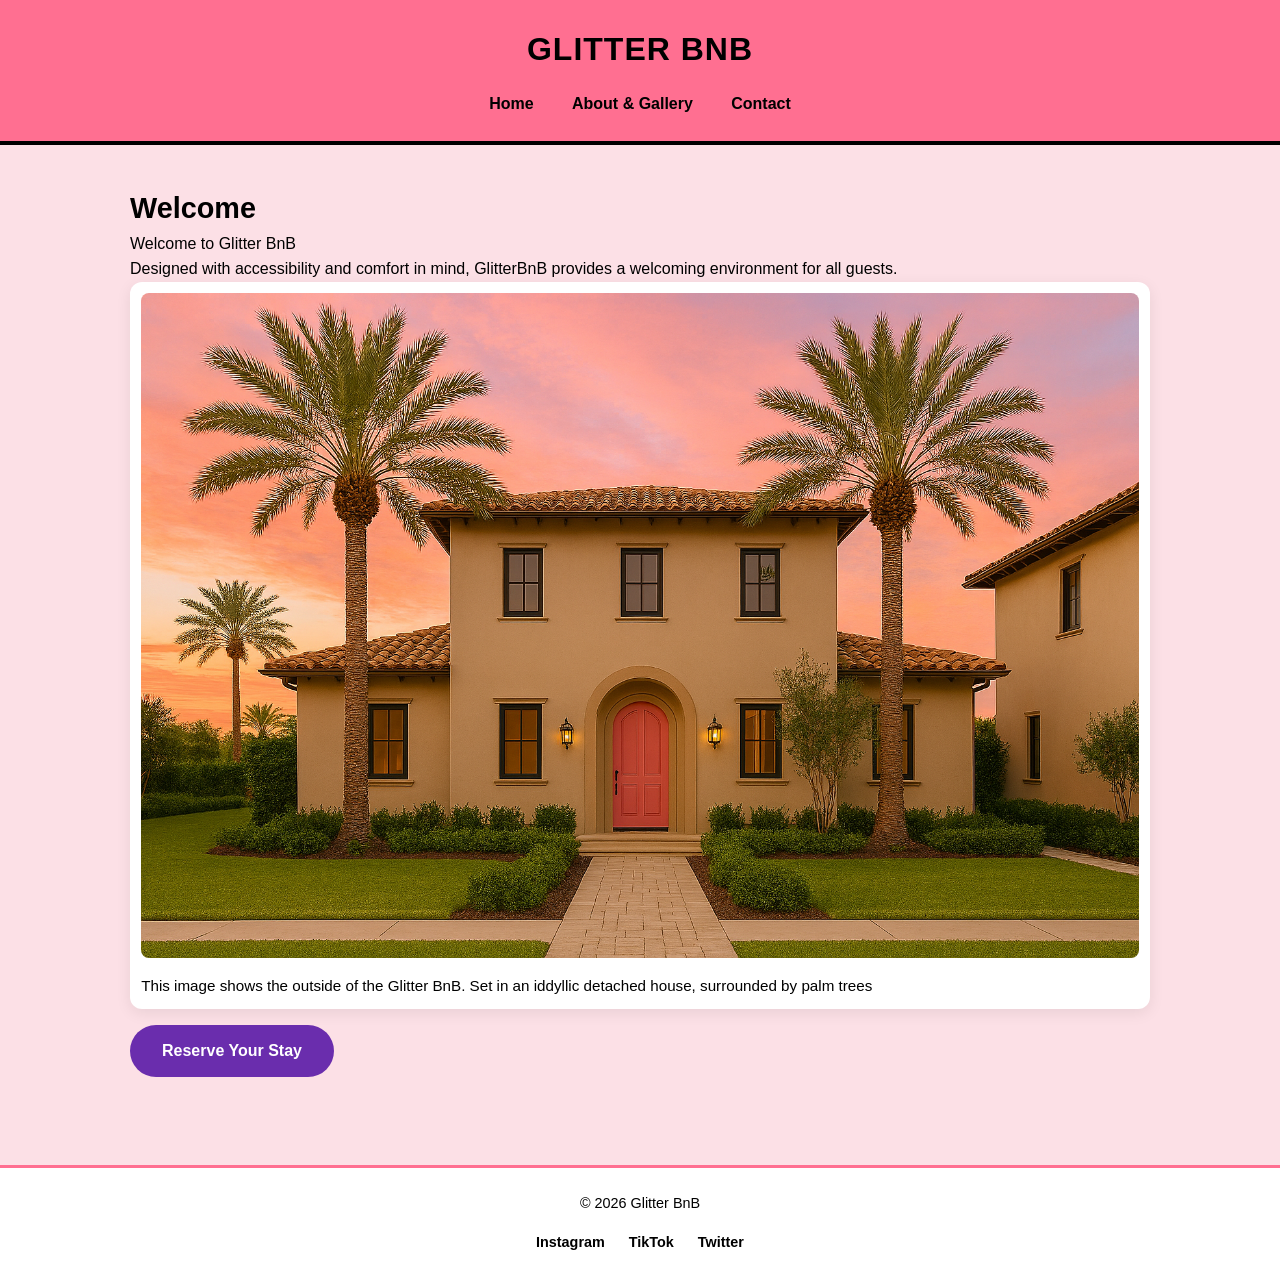
<file: index.html>
﻿<!DOCTYPE html>
<html lang="en">
<head>
    <meta charset="UTF-8">
    <title>Glitter BnB</title>
    <meta name="viewport" content="width=device-width, initial-scale=1.0">
    <link rel="stylesheet" href="root/style.css">
    <script src="root/java.js" defer></script>
</head>
<body>

    <header>
        <h1>Glitter BnB</h1>
        <nav>
            <ul>
                <li><a href="index.html">Home</a></li>
                <li><a href="about.html">About & Gallery</a></li>
                <li><a href="contact.html">Contact</a></li>
            </ul>
        </nav>
    </header>

    <main>

        <section>
            <h2>Welcome</h2>
            <p>
                Welcome to Glitter BnB
            </p>
            <p>
                Designed with accessibility and comfort in mind, GlitterBnB
                provides a welcoming environment for all guests.
            </p>
            <!-- Image generated with Microsoft Copilot -->
            <figure>
                <img src="images/front.png" alt="FrontHouse">
                <figcaption>This image shows the outside of the Glitter BnB. Set in an iddyllic detached house, surrounded by palm trees </figcaption>
            </figure>

            <a href="contact.html#contactForm" class="btn">Reserve Your Stay</a>
        </section>

    </main>

    <footer>
        <p>&copy; 2026 Glitter BnB</p>
        <div class="social-links">
            <a href="https://www.instagram.com/" target="_blank" aria-label="Instagram">Instagram</a>
            <a href="https://www.tiktok.com/" target="_blank" aria-label="TikTok">TikTok</a>
            <a href="https://twitter.com/" target="_blank" aria-label="Twitter">Twitter</a>
        </div>
    </footer>

</body>
</html>
</file>
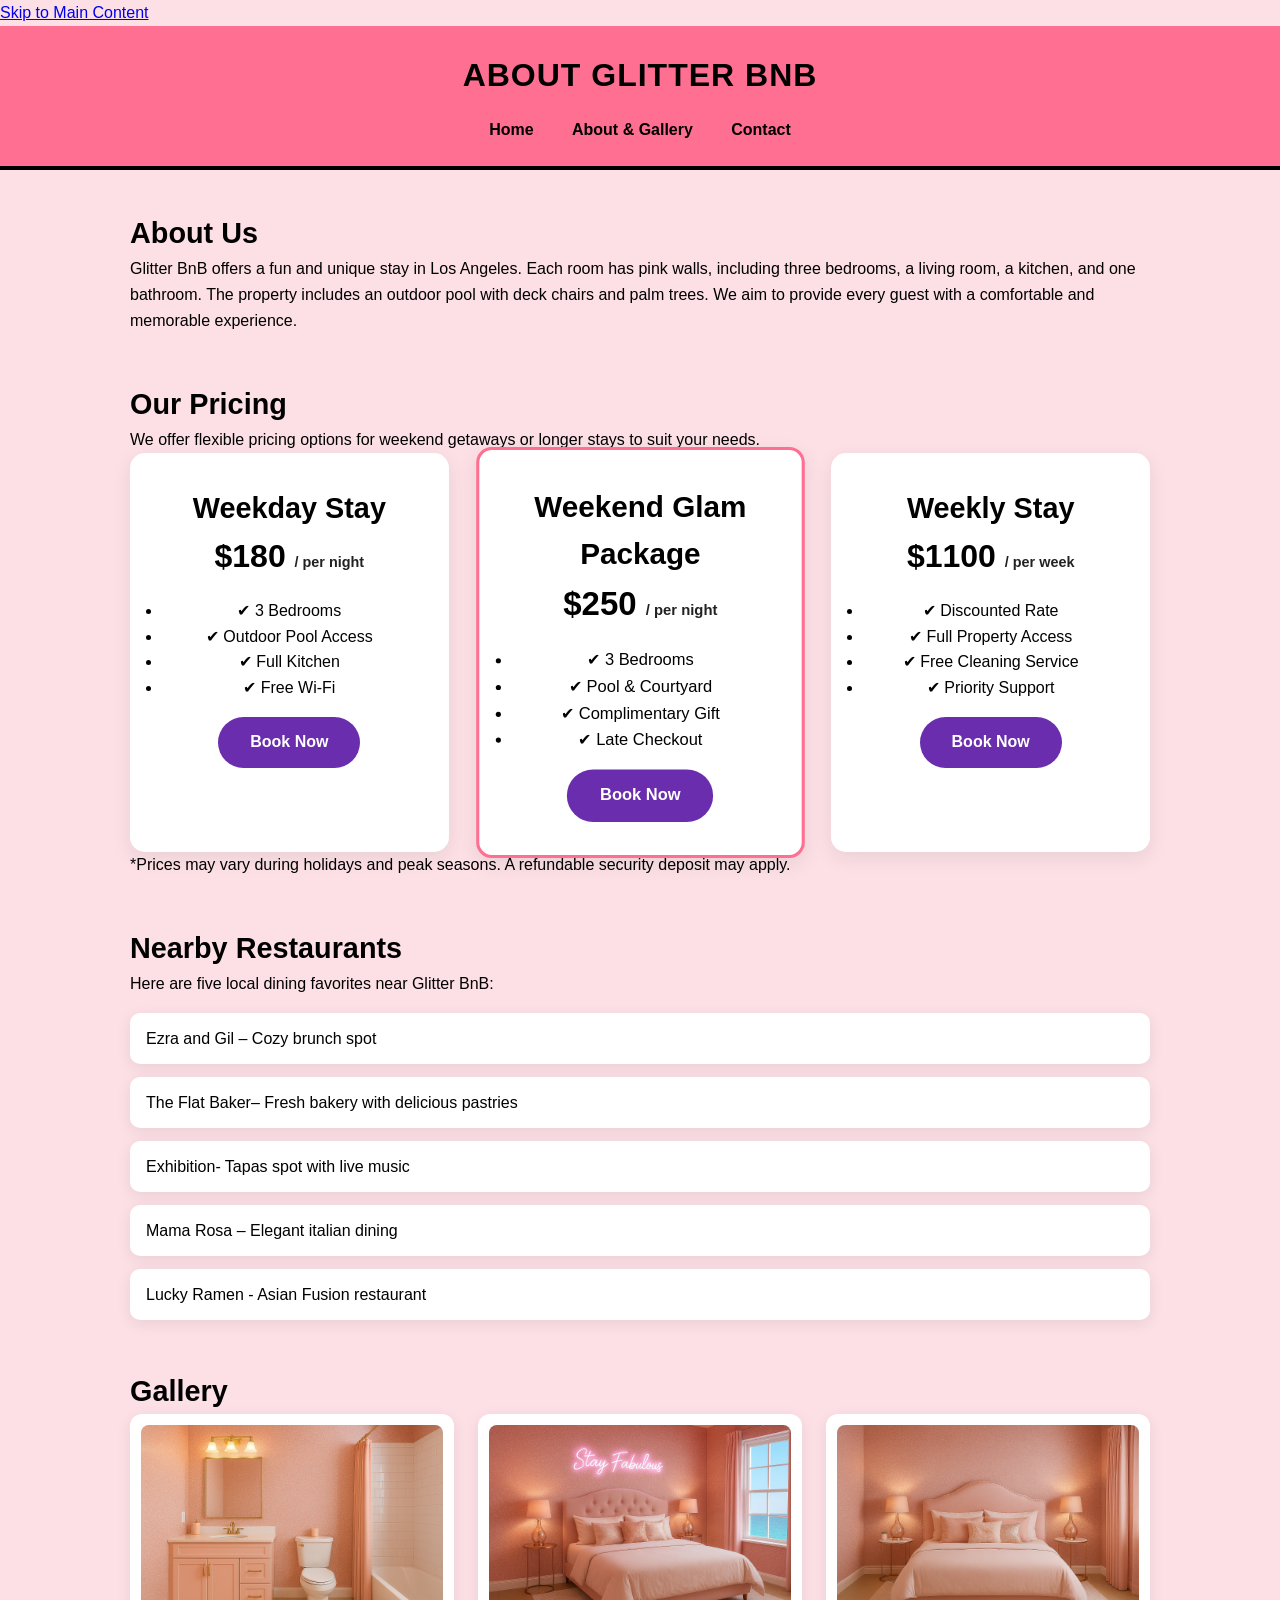
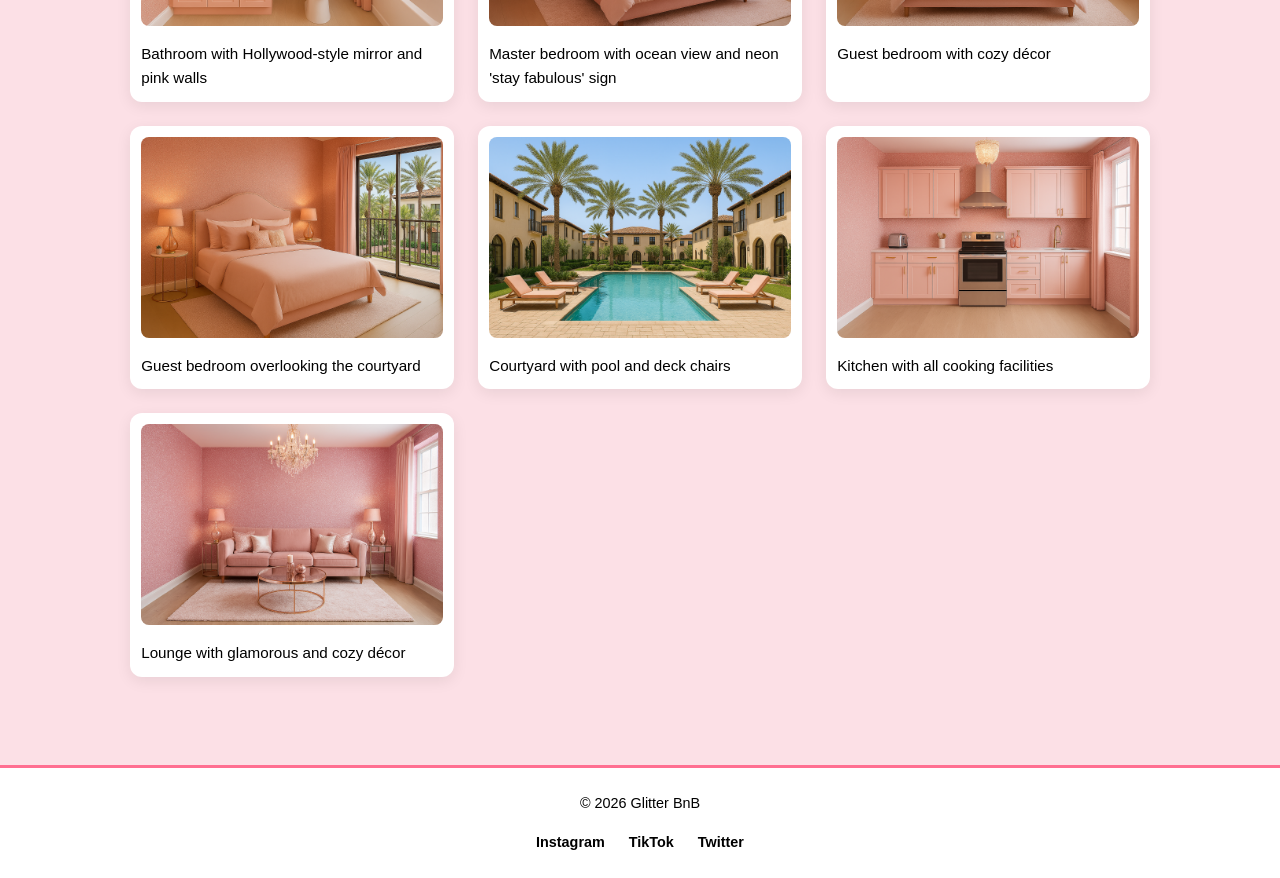
<file: about.html>
﻿<!DOCTYPE html>
<html lang="en">
<head>
    <meta charset="UTF-8">
    <title>About Us - Glitter BnB</title>
    <meta name="viewport" content="width=device-width, initial-scale=1.0">
    <link rel="stylesheet" href="root/style.css?v=3">
</head>
<body>

    <a href="#main" class="skip-link">Skip to Main Content</a>

    <header>
        <h1>About Glitter BnB</h1>
        <nav aria-label="Main Navigation">
            <ul>
                <li><a href="index.html">Home</a></li>
                <li><a href="about.html">About & Gallery</a></li>
                <li><a href="contact.html">Contact</a></li>
            </ul>
        </nav>
    </header>

    <main id="main">
        <section aria-labelledby="about-heading">
            <h2 id="about-heading">About Us</h2>
            <p>
                Glitter BnB offers a fun and unique stay in Los Angeles. Each room has pink walls, including three bedrooms, a living room, a kitchen, and one bathroom.
                The property includes an outdoor pool with deck chairs and palm trees. We aim to provide every guest with a comfortable and memorable experience.
            </p>
        </section>

        <section aria-labelledby="pricing-heading">
            <h2 id="pricing-heading">Our Pricing</h2>
            <p>
                We offer flexible pricing options for weekend getaways or longer stays to suit your needs.
            </p>

            <div class="pricing-cards" role="list">
                <div class="price-card" role="listitem">
                    <h3>Weekday Stay</h3>
                    <p class="price">$180 <span>/ per night</span></p>
                    <ul>
                        <li><span aria-hidden="true">✔</span> 3 Bedrooms</li>
                        <li><span aria-hidden="true">✔</span> Outdoor Pool Access</li>
                        <li><span aria-hidden="true">✔</span> Full Kitchen</li>
                        <li><span aria-hidden="true">✔</span> Free Wi-Fi</li>
                    </ul>
                    <a href="contact.html#contactForm" class="btn">Book Now</a>
                </div>

                <div class="price-card featured" role="listitem">
                    <h3>Weekend Glam Package</h3>
                    <p class="price">$250 <span>/ per night</span></p>
                    <ul>
                        <li><span aria-hidden="true">✔</span> 3 Bedrooms</li>
                        <li><span aria-hidden="true">✔</span> Pool & Courtyard</li>
                        <li><span aria-hidden="true">✔</span> Complimentary Gift</li>
                        <li><span aria-hidden="true">✔</span> Late Checkout</li>
                    </ul>
                    <a href="contact.html#contactForm" class="btn">Book Now</a>
                </div>

                <div class="price-card" role="listitem">
                    <h3>Weekly Stay</h3>
                    <p class="price">$1100 <span>/ per week</span></p>
                    <ul>
                        <li><span aria-hidden="true">✔</span> Discounted Rate</li>
                        <li><span aria-hidden="true">✔</span> Full Property Access</li>
                        <li><span aria-hidden="true">✔</span> Free Cleaning Service</li>
                        <li><span aria-hidden="true">✔</span> Priority Support</li>
                    </ul>
                    <a href="contact.html#contactForm" class="btn">Book Now</a>
                </div>
            </div>

            <p class="pricing-note">
                *Prices may vary during holidays and peak seasons. A refundable security deposit may apply.
            </p>
        </section>

        <section aria-labelledby="restaurants-heading">
            <h2 id="restaurants-heading">Nearby Restaurants</h2>
            <p>Here are five local dining favorites near Glitter BnB:</p>
            <ol class="restaurants-list">
                <li>Ezra and Gil – Cozy brunch spot</li>
                <li>The Flat Baker– Fresh bakery with delicious pastries</li>
                <li>Exhibition- Tapas spot with live music</li>
                <li>Mama Rosa – Elegant italian dining</li>
                <li>Lucky Ramen - Asian Fusion restaurant</li>
            </ol>
        </section>

        <section aria-labelledby="gallery-heading">
            <h2 id="gallery-heading">Gallery</h2>
            <div class="gallery">
                <!-- Image generated with Microsoft Copilot -->
                <figure>
                    <img src="images/bathroom.png" alt="Bathroom with Hollywood-style mirror">
                    <figcaption>Bathroom with Hollywood-style mirror and pink walls</figcaption>
                </figure>
                <!-- Image generated with Microsoft Copilot -->
                <figure>
                    <img src="images/bedroom.png" alt="Master bedroom with pink walls">
                    <figcaption>Master bedroom with ocean view and neon 'stay fabulous' sign</figcaption>
                </figure>
                <!-- Image generated with Microsoft Copilot -->
                <figure>
                    <img src="images/bedroom2.png" alt="Guest bedroom with double bed">
                    <figcaption>Guest bedroom with cozy décor</figcaption>
                </figure>
                <!-- Image generated with Microsoft Copilot -->
                <figure>
                    <img src="images/bedroom3.png" alt="Guest bedroom with courtyard view">
                    <figcaption>Guest bedroom overlooking the courtyard</figcaption>
                </figure>
                <!-- Image generated with Microsoft Copilot -->
                <figure>
                    <img src="images/courtyard.png" alt="Courtyard with pool">
                    <figcaption>Courtyard with pool and deck chairs</figcaption>
                </figure>
                <!-- Image generated with Microsoft Copilot -->
                <figure>
                    <img src="images/kitchen.png" alt="Fully equipped kitchen">
                    <figcaption>Kitchen with all cooking facilities</figcaption>
                </figure>
                <!-- Image generated with Microsoft Copilot -->
                <figure>
                    <img src="images/lounge.png" alt="Lounge area">
                    <figcaption>Lounge with glamorous and cozy décor</figcaption>
                </figure>
            </div>
        </section>
    </main>

    <footer>
        <p>&copy; 2026 Glitter BnB</p>
        <div class="social-links">
            <a href="https://www.instagram.com/" target="_blank" aria-label="Instagram profile">Instagram</a>
            <a href="https://www.tiktok.com/" target="_blank" aria-label="TikTok profile">TikTok</a>
            <a href="https://twitter.com/" target="_blank" aria-label="Twitter profile">Twitter</a>
        </div>
    </footer>

</body>
</html>
</file>
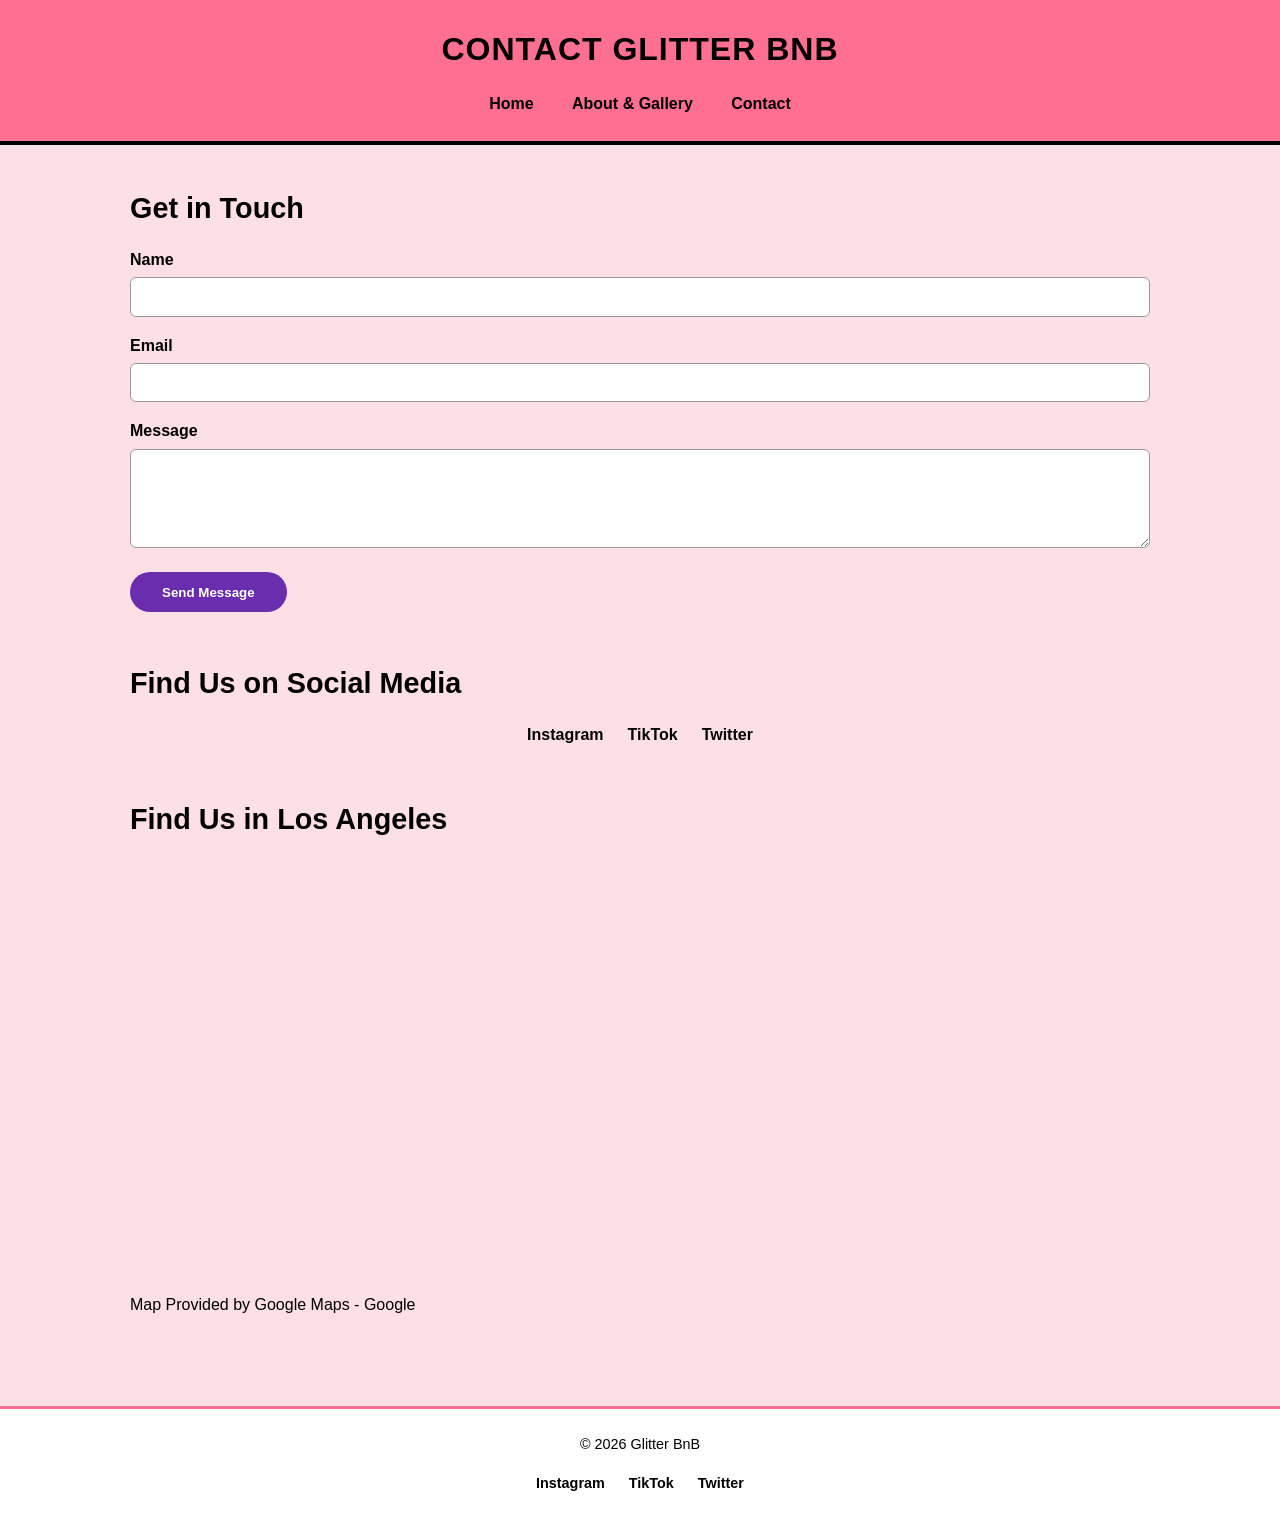
<file: contact.html>
﻿<!DOCTYPE html>
<html lang="en">
<head>
    <meta charset="UTF-8">
    <title>Contact Us - Glitter BnB </title>
    <meta name="viewport" content="width=device-width, initial-scale=1.0">
    <link rel="stylesheet" href="root/style.css">
    <script src="root/java.js" defer></script>
</head>
<body>

    <header>
        <h1>Contact Glitter BnB</h1>
        <nav>
            <ul>
                <li><a href="index.html">Home</a></li>
                <li><a href="about.html">About & Gallery</a></li>
                <li><a href="contact.html">Contact</a></li>
            </ul>
        </nav>
    </header>

    <main>
        <section>
            <h2>Get in Touch</h2>

            <form id="contactForm">
                <label for="name">Name</label>
                <input type="text" id="name" required>

                <label for="email">Email</label>
                <input type="email" id="email" required>

                <label for="message">Message</label>
                <textarea id="message" rows="5" required></textarea>

                <button type="submit">Send Message</button>
            </form>
        </section>

        <section>
            <h2>Find Us on Social Media</h2>
            <div class="social-links">
                <a href="https://www.instagram.com/" target="_blank" aria-label="Instagram">Instagram</a>
                <a href="https://www.tiktok.com/" target="_blank" aria-label="TikTok">TikTok</a>
                <a href="https://twitter.com/" target="_blank" aria-label="Twitter">Twitter</a>
            </div>
        </section>


        <section>
            <h2>Find Us in Los Angeles</h2>
            <iframe class="map" title="map showing glitter bnb location" loading="lazy" allowfullscreen
                    src="https://www.google.com/maps?q=Glitter+BnB+Los+Angeles+CA@34.0522,-118.2437&z=14&output=embed">
            </iframe>
            <p>Map Provided by Google Maps - Google</p>



        </section>

    </main>

    <footer>
        <p>&copy; 2026 Glitter BnB</p>
        <div class="social-links">
            <a href="https://www.instagram.com/" target="_blank" aria-label="Instagram">Instagram</a>
            <a href="https://www.tiktok.com/" target="_blank" aria-label="TikTok">TikTok</a>
            <a href="https://twitter.com/" target="_blank" aria-label="Twitter">Twitter</a>
        </div>
    </footer>

    <script src="root/java.js"></script>
</body>
</html>
</file>
<file: root/style.css>
﻿* {
    margin: 0;
    padding: 0;
    box-sizing: border-box;
}

:root {
    --primary-color: #000000;
    --secondary-color: #ff6f91;
    --accent-color: #f6a5b1;
    --button-color: #6a2dad;
    --background-color: #fce0e6;
    --background-alt: #ffffff;
    --focus-color: #ff6f91;
}

body {
    font-family: Arial, Helvetica, sans-serif;
    line-height: 1.6;
    color: var(--primary-color);
    background-color: var(--background-color);
}

header {
    background-color: var(--secondary-color);
    padding: 1.5rem;
    border-bottom: 4px solid var(--primary-color);
}

    header h1 {
        text-align: center;
        letter-spacing: 1px;
        text-transform: uppercase;
        color: var(--primary-color);
    }

nav ul {
    list-style: none;
    display: flex;
    justify-content: center;
    gap: 2rem;
    margin-top: 1rem;
}

nav a {
    text-decoration: none;
    font-weight: bold;
    color: var(--primary-color);
    padding: 0.2rem;
    position: relative;
}

    nav a::after {
        content: "";
        position: absolute;
        left: 0;
        bottom: -3px;
        width: 0%;
        height: 2px;
        background-color: var(--accent-color);
        transition: width 0.3s ease;
    }

    nav a:hover::after,
    nav a:focus::after {
        width: 100%;
    }

a:focus,
button:focus {
    outline: 3px solid var(--focus-color);
    outline-offset: 3px;
}

main {
    max-width: 1100px;
    margin: auto;
    padding: 2.5rem;
}

section {
    margin-bottom: 3rem;
}

h2, h3 {
    color: var(--primary-color);
    font-size: 1.8rem;
}

h1 {
    color: var(--primary-color);
}

.gallery {
    display: grid;
    grid-template-columns: repeat(auto-fit, minmax(250px, 1fr));
    gap: 1.5rem;
}

figure {
    border-radius: 12px;
    padding: 0.7rem;
    background-color: var(--background-alt);
    box-shadow: 0 4px 15px rgba(0,0,0,0.08);
    transition: transform 0.2s ease;
}

    figure:hover {
        transform: translateY(-3px);
    }

img {
    max-width: 100%;
    height: auto;
    border-radius: 8px;
}

figcaption {
    margin-top: 0.5rem;
    color: var(--primary-color);
    font-size: 0.95rem;
}

label {
    font-weight: bold;
    margin-top: 1rem;
    display: block;
}

input,
textarea {
    width: 100%;
    padding: 0.7rem;
    margin-top: 0.3rem;
    border-radius: 6px;
    border: 1px solid #999;
}

    input:focus,
    textarea:focus {
        border-color: var(--secondary-color);
        outline: 3px solid var(--focus-color);
    }

button,
a.btn {
    display: inline-block;
    margin-top: 1rem;
    padding: 0.8rem 2rem;
    background-color: var(--button-color);
    color: var(--background-alt);
    font-weight: bold;
    border-radius: 30px;
    text-decoration: none;
    cursor: pointer;
    transition: transform 0.2s ease, box-shadow 0.2s ease;
    text-align: center;
    border: none;
}

    button:hover,
    a.btn:hover {
        transform: scale(1.05);
        box-shadow: 0 6px 15px rgba(0,0,0,0.2);
    }

.pricing-cards {
    display: grid;
    grid-template-columns: repeat(auto-fit, minmax(280px, 1fr));
    gap: 2rem;
}

.price-card {
    background-color: var(--background-alt);
    padding: 2rem;
    border-radius: 15px;
    text-align: center;
    box-shadow: 0 6px 20px rgba(0,0,0,0.08);
    transition: transform 0.2s ease, box-shadow 0.2s ease;
}

    .price-card:hover {
        transform: translateY(-5px);
        box-shadow: 0 12px 25px rgba(0,0,0,0.15);
    }

.price {
    font-size: 2rem;
    font-weight: bold;
    margin-bottom: 1rem;
    color: var(--primary-color);
}

    .price span {
        font-size: 0.9rem;
        color: #222;
    }

.featured {
    border: 3px solid var(--secondary-color);
    transform: scale(1.03);
}

footer {
    background-color: var(--background-alt);
    padding: 1.5rem;
    text-align: center;
    border-top: 3px solid var(--secondary-color);
    color: var(--primary-color);
    font-size: 0.9rem;
}

.social-links {
    display: flex;
    justify-content: center;
    gap: 1.5rem;
    margin-top: 1rem;
}

    .social-links a {
        color: var(--primary-color);
        text-decoration: none;
        font-weight: bold;
        position: relative;
    }

        .social-links a:hover,
        .social-links a:focus {
            color: var(--accent-color);
        }

.restaurants-list {
    list-style: none;
    padding: 0;
    margin-top: 1rem;
}

    .restaurants-list li {
        background-color: var(--background-alt);
        margin-bottom: 0.8rem;
        padding: 0.8rem 1rem;
        border-radius: 10px;
        box-shadow: 0 4px 15px rgba(0,0,0,0.08);
    }

.map {
    width: 100%; 
    height: 450px; 
    border: none; 
    display: block; 
}

@media (prefers-reduced-motion: reduce) {
    * {
        transition: none !important;
        animation: none !important;
    }
}
</file>
